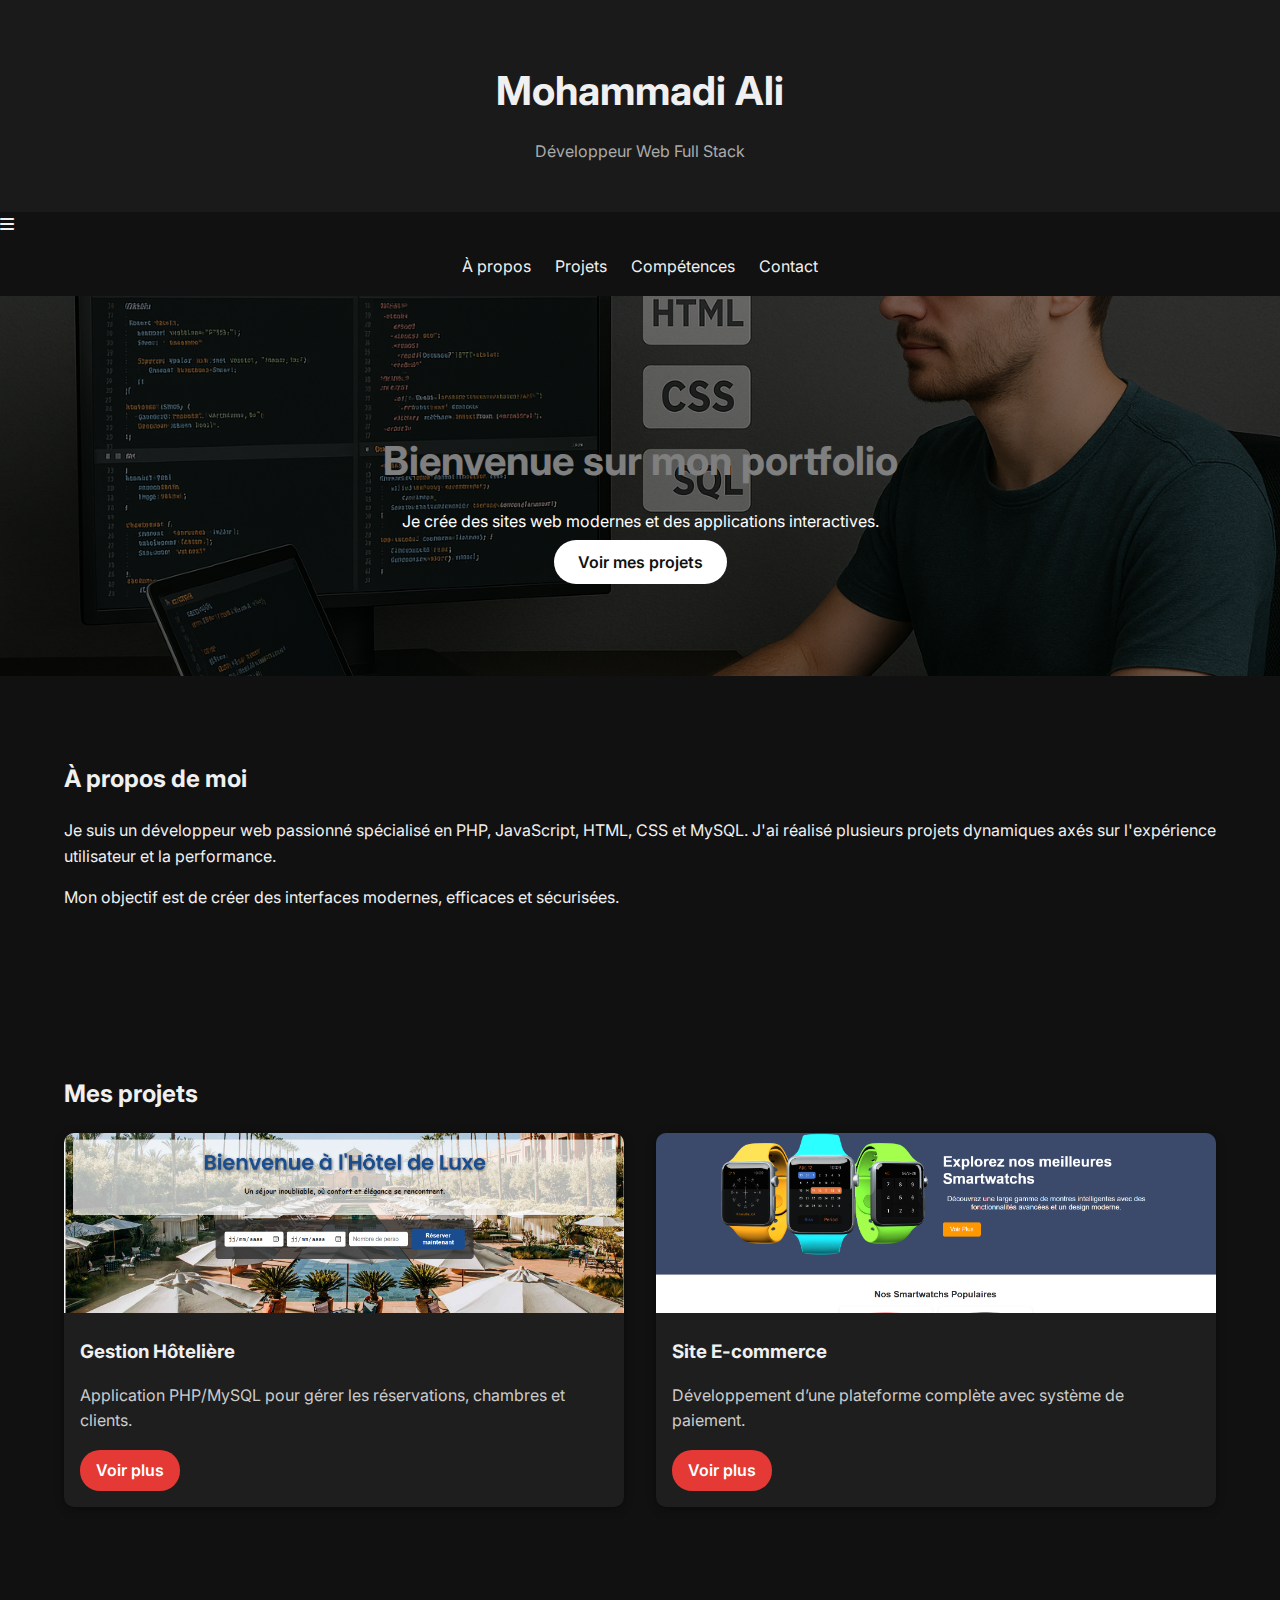
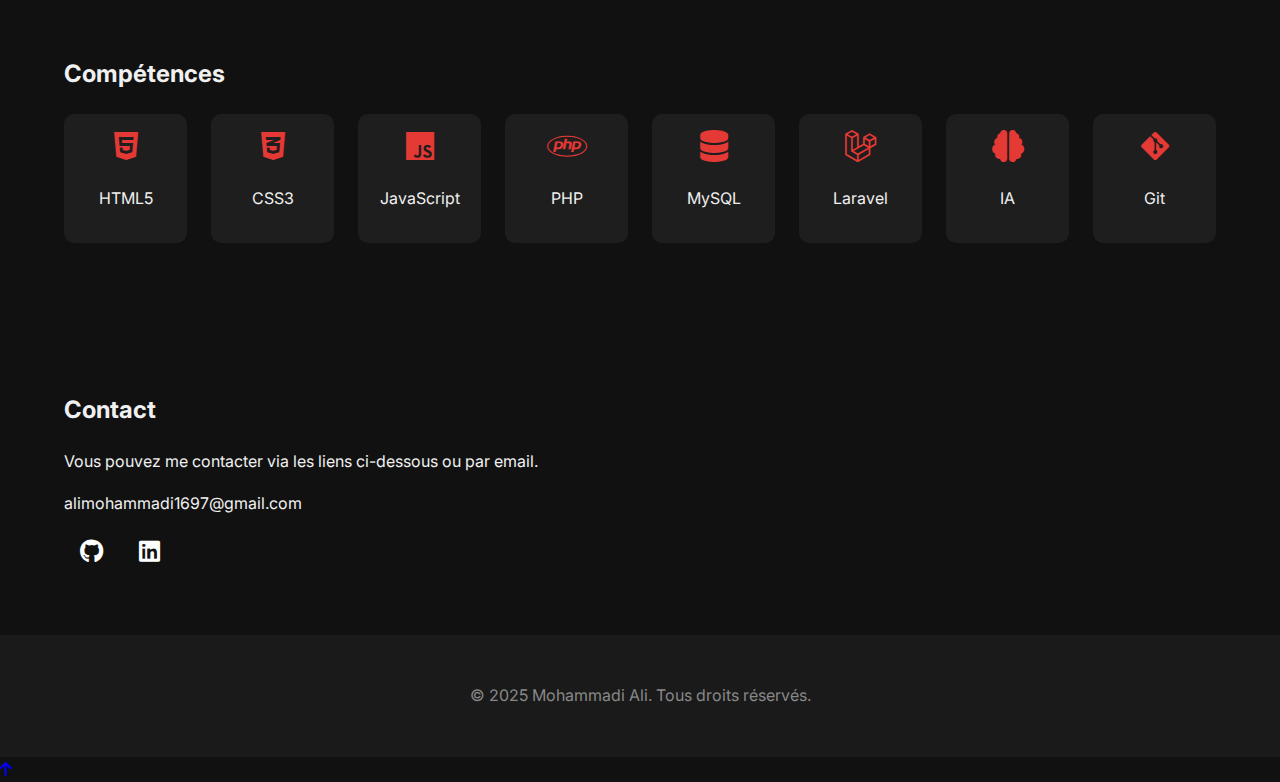
<file: index.html>
<!DOCTYPE html> 
<html lang="fr">
<head>
  <meta charset="UTF-8" /> 
  <meta name="viewport" content="width=device-width, initial-scale=1.0"/> 
  <title>Portfolio - Mohammadi Ali</title> 
  <link rel="stylesheet" href="styles.css"/> 
  <script src="scripts.js"></script>
  <link href="https://fonts.googleapis.com/css2?family=Inter:wght@400;600;700&display=swap" rel="stylesheet"/> 
  <link rel="stylesheet" href="https://cdnjs.cloudflare.com/ajax/libs/font-awesome/6.5.0/css/all.min.css"/> 
</head>
<body>

  <header> 
    <!-- <div class="container">  -->
      <h1>Mohammadi Ali</h1>
      <p>Développeur Web Full Stack</p> 
    </header>
      <nav>
        <div class="menu-toggle" onclick="toggleMenu()">
          <i class="fas fa-bars"></i>
        </div>
        <ul id="nav-links">
          <li><a href="#about">À propos</a></li> 
          <li><a href="#projects">Projets</a></li>
          <li><a href="#skills">Compétences</a></li> 
          <li><a href="#contact">Contact</a></li> 
        </ul> 
      </nav> 
    <!-- </div>  -->
  
   <!-- HERO --> 
    <section id="hero"> 
      <div class="container"> 
        <h2>Bienvenue sur mon portfolio</h2> 
        <p>Je crée des sites web modernes et des applications interactives.</p> 
        <a href="#projects" class="btn">Voir mes projets</a> 
      </div>
    </section>
     <!-- À PROPOS --> 
    <div class="container">

      <section id="about" class="section">
        <h2>À propos de moi</h2>
        <p>
          Je suis un développeur web passionné spécialisé en PHP, JavaScript, HTML, CSS et MySQL.
          J'ai réalisé plusieurs projets dynamiques axés sur l'expérience utilisateur et la performance.
        </p>
        <p>
          Mon objectif est de créer des interfaces modernes, efficaces et sécurisées.
        </p>
      </section>
    </div>
 
 


       <!-- PROJETS --> 
        <section id="projects"> 
          <div class="container"> 
            <h2>Mes projets</h2> 
            <div class="projects-grid"> 
               <div class="project-card"> 
                  <img src="images/projet 1/client.png" alt="Projet 2"/> 
                  <h3>Gestion Hôtelière</h3> 
                  <p>Application PHP/MySQL pour gérer les réservations, chambres et clients.</p> 
                  <a href="gestion.html" class="btn-secondary">Voir plus</a> 
              </div> 
              <div class="project-card"> 
                <img src="images/projet 2/client/accueil.png" alt="Projet 1"/> 
                <h3>Site E-commerce</h3>
                 <p>Développement d’une plateforme complète avec système de paiement.</p> 
                 <a href="e-commerce.html" class="btn-secondary">Voir plus</a> 
              </div>
              </div> 
            
            </div> 
          </section> 
          <!-- COMPÉTENCES --> 
           <section id="skills"> 
            <div class="container"> 
              <h2>Compétences</h2> 
              <div class="skills-grid"> 
                <div class="skill">
                  <i class="fab fa-html5"></i>
                  <p>HTML5</p>
                </div> 
                <div class="skill">
                  <i class="fab fa-css3-alt"></i>
                  <p>CSS3</p>
                </div> 
                <div class="skill">
                  <i class="fab fa-js"></i>
                  <p>JavaScript</p>
                </div> 
                <div class="skill">
                  <i class="fab fa-php"></i>
                  <p>PHP</p>
                </div> 
                <div class="skill">
                  <i class="fas fa-database"></i>
                  <p>MySQL</p>
                </div> 
                <div class="skill">
                  <i class="fab fa-laravel"></i>
                  <p>Laravel</p>
                </div> 
                <div class="skill">
                <i class="fas fa-brain"></i>
                <p>IA</p>
                </div>
                <div class="skill">
                <i class="fab fa-git-alt"></i>
                <p>Git</p>
                </div>
              </div> 
            </div> 
          </section> 
          <!-- CONTACT --> 
           <section id="contact"> 
            <div class="container"> 
              <h2>Contact</h2> 
              <p>Vous pouvez me contacter via les liens ci-dessous ou par email.</p> 
              <p>alimohammadi1697@gmail.com
              </p>
              <div class="social"> 
                <a href="https://github.com/ali97mohammadi/"><i class="fab fa-github"></i></a> 
                <a href="https://www.linkedin.com/in/ali-mohammadi-302b9029a/"><i class="fab fa-linkedin"></i></a> 
                
              </div> 
            </div> 
          </section> 
          <!-- FOOTER --> 
           <footer> 
            <div class="container"> 
              <p>&copy; 2025 Mohammadi Ali. Tous droits réservés.</p> 
            </div> 
          </footer> 
          <a href="#" class="back-to-top">
            <i class="fas fa-arrow-up"></i>
          </a>     
  </body>
</html>
</file>
<file: styles.css>
body {
margin: 0;
font-family: 'Inter', sans-serif;
background-color: #111;
color: #f0f0f0;
line-height: 1.6;
}

.container {
width: 90%;
max-width: 1200px;
margin: auto;
}

header {
background: #1a1a1a;
padding: 2rem 0;
text-align: center;
}

header h1 {
font-size: 2.5rem;
margin-bottom: 0.5rem;
}

header p {
color: #aaa;
margin-bottom: 1rem;
}

nav ul {
display: flex;
justify-content: center;
list-style: none;
padding: 0;
gap: 1.5rem;
}

nav a {
color: #f0f0f0;
text-decoration: none;
transition: color 0.3s;
}

nav a:hover {
color: #e53935;
}

#hero {
  background: url("images/full_stack.png") center center/cover no-repeat;
  color: white;
  text-align: center;
  padding: 100px 20px;
  position: relative;
}

#hero::before {
  content: "";
  position: absolute;
  top: 0; left: 0; right: 0; bottom: 0;
  background-color: rgba(0, 0, 0, 0.5); /* Assombrit l'image */
  z-index: 1;
}

#hero h1,
#hero p,
#hero .btn {
  position: relative;
  z-index: 2;
}



#hero h2 {
font-size: 2.5rem;
margin-bottom: 1rem;
}

.btn {
background: white;
color: #111;
padding: 0.75rem 1.5rem;
border-radius: 30px;
text-decoration: none;
font-weight: 600;
transition: all 0.3s;
}

.btn:hover {
background: #eee;
transform: scale(1.05);
}

section {
padding: 4rem 0;
}

.about-content {
display: flex;
flex-wrap: wrap;
align-items: center;
gap: 2rem;
}

.about-content .text {
flex: 1 1 300px;
}

.profile-img {
width: 250px;
border-radius: 20px;
box-shadow: 0 0 20px rgba(0,0,0,0.4);
}

.projects-grid {
display: grid;
grid-template-columns: repeat(auto-fit, minmax(280px, 1fr));
gap: 2rem;
}

.project-card {
background: #1e1e1e;
border-radius: 10px;
overflow: hidden;
box-shadow: 0 2px 10px rgba(0,0,0,0.4);
transition: transform 0.3s;
}

.project-card:hover {
transform: translateY(-5px);
}

.project-card img {
width: 100%;
height: 180px;
object-fit: cover;
}

.project-card h3 {
margin: 1rem;
}

.project-card p {
margin: 0 1rem 1rem;
color: #ccc;
}

.btn-secondary {
display: inline-block;
margin: 0 1rem 1rem;
padding: 0.5rem 1rem;
background: #e53935;
color: #fff;
border-radius: 20px;
text-decoration: none;
font-weight: 600;
transition: background 0.3s;
}

.btn-secondary:hover {
background: #d32f2f;
}

.skills-grid {
display: grid;
grid-template-columns: repeat(auto-fit, minmax(120px, 1fr));
gap: 1.5rem;
text-align: center;
}

.skill {
background: #1e1e1e;
padding: 1rem;
border-radius: 10px;
}

.skill i {
font-size: 2rem;
color: #e53935;
margin-bottom: 0.5rem;
}

.social a {
color: white;
margin: 0 1rem;
font-size: 1.5rem;
transition: color 0.3s;
}

.social a:hover {
color: #e53935;
}

footer {
background: #1a1a1a;
text-align: center;
padding: 2rem 0;
color: #888;
}

@media (max-width: 768px) {
.about-content {
flex-direction: column;
text-align: center;
}
}
</file>
